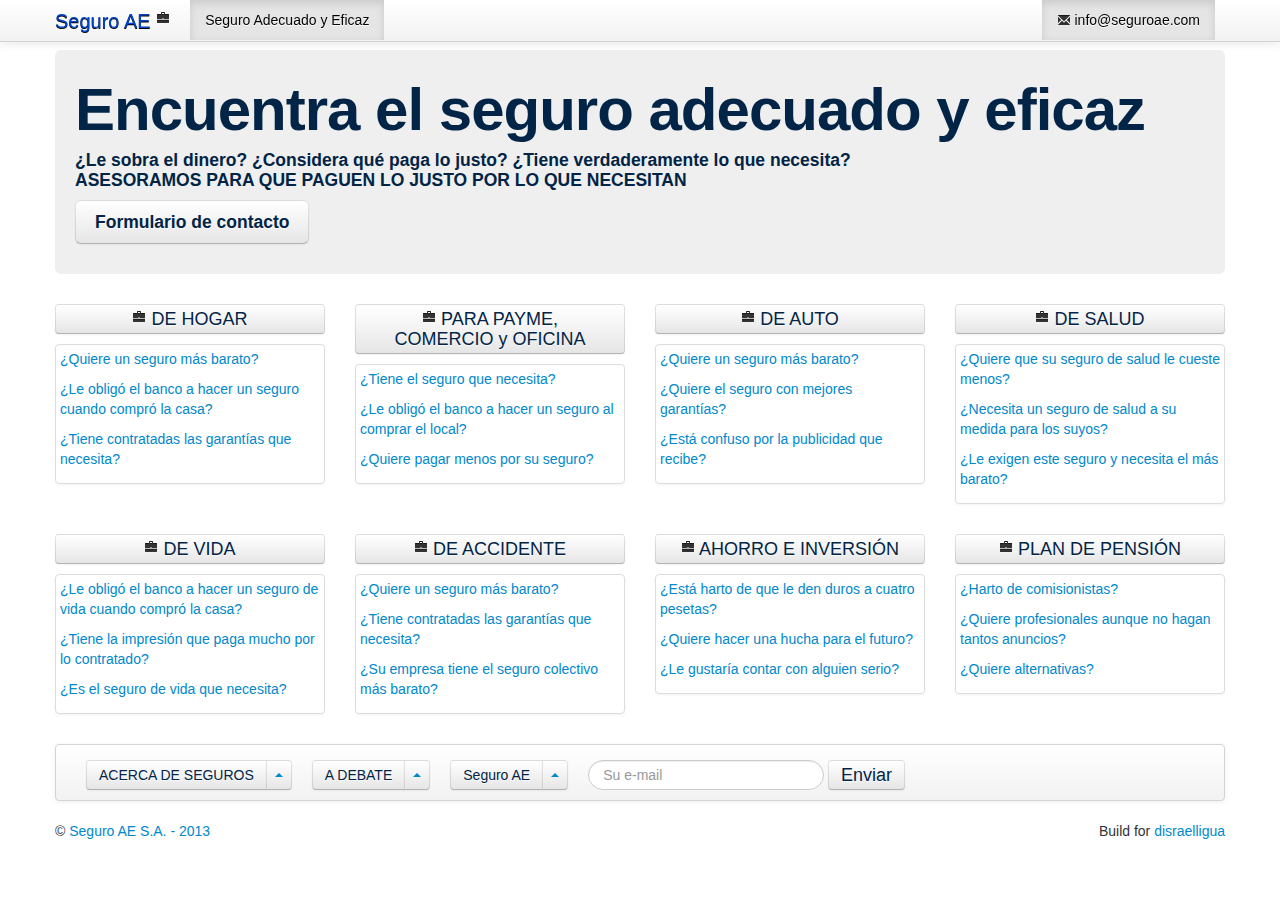
<file: index.html>
<!DOCTYPE html>
<html lang="en">
<head>
	<meta charset="utf-8">
	<title>Seguros AE - Hogar Auto Animales</title>
	<meta name="viewport" content="width=device-width, initial-scale=1.0">
  <meta name="keywords" content="Tiene contratadas las garantías que necesita, seguro más barato, Quiere pagar menos por su seguro, Harto de comisionistas">
	<meta name="description" content="Seguro AE, somos profesionales en seguros, para su vivienda, coche, mascotas, planes de pensiones, seguro de vida.">
	<meta name="author" content="">

	<!-- Le styles -->
	<link href="css/bootstrap.css" rel="stylesheet">
	<link href="css/bootstrap-responsive.css" rel="stylesheet">
<style type="text/css">
    body { padding-top: 50px; padding-bottom: 40px; }
  </style>
	<!-- Le HTML5 shim, for IE6-8 support of HTML5 elements -->
	<!--[if lt IE 9]>
		<script src="//html5shim.googlecode.com/svn/trunk/html5.js"></script>
	<![endif]-->

	<!-- Le fav and touch icons -->
	<link rel="shortcut icon" href="http://twitter.github.com/bootstrap/assets/images/favicon.ico">
	<link rel="apple-touch-icon" href="images/apple-touch-icon.png">
	<link rel="apple-touch-icon" sizes="72x72" href="http://twitter.github.com/bootstrap/assets/images/apple-touch-icon-72x72.png">
	<link rel="apple-touch-icon" sizes="114x114" href="http://twitter.github.com/bootstrap/assets/images/apple-touch-icon-114x114.png">
</head>
<body>

<!-- Navegacion superior
================================================== -->
  <div class="navbar navbar-fixed-top">
    <div class="navbar-inner">
      <div class="container">
        <a class="btn btn-navbar" data-toggle="collapse" data-target=".nav-collapse">
          <span class="icon-bar"></span>
          <span class="icon-bar"></span>
          <span class="icon-bar"></span>
        </a>
        <a class="brand" href="index.html">Seguro AE <i class="icon-briefcase"></i></a>
        <div class="nav-collapse">
          <ul class="nav">
            <li class="active"><a href="index.html">Seguro Adecuado y Eficaz</a></li>
          </ul>
        </div> 
        <div class="nav-collapse pull-right">
          <ul class="nav">
            <li class="active"><a href="#"> <i class="icon-envelope"></i> info@seguroae.com</a></li>
          </ul>
        </div> 
      </div>
    </div>
  </div><!-- /.navbar navbar-fixed-top -->

<!-- jumbotron
================================================== -->
<div class="container">
      <!-- Main component for a primary marketing message or call to action -->
   
        <div class="hero-unit">
          <h1>Encuentra el seguro adecuado y eficaz</h1>
          <h4> ¿Le sobra el dinero? ¿Considera qué paga lo justo? ¿Tiene verdaderamente lo que necesita?<br>
ASESORAMOS PARA QUE PAGUEN LO JUSTO POR LO QUE NECESITAN</h4>
          <h4><a class="btn btn-default btn-large" href="#">Formulario de contacto</a></h4>
          </div>
    
</div> <!-- /jumbotron -->

<!-- Contenedor
================================================== -->
<div class="container">
    <ul class="thumbnails">

      <li class="span3">
        <p><a class="btn btn-default btn-lg btn-block" href="seguro-hogar.html"><i class="icon-briefcase"></i> DE HOGAR</a></p>
        <!-- <h3>DE HOGAR</h3> -->
        <a class="thumbnail" href="seguro-hogar.html">
          <!-- <img src="http://lorempixel.com/output/sports-q-c-360-240-8.jpg" alt=""> -->
          <p>¿Quiere un seguro más barato?</p>

          <p>¿Le obligó el banco a hacer un seguro cuando compró la casa?</p>

          <p>¿Tiene contratadas las garantías que necesita?</p>
        </a>
      </li>
      <!--  -->
      <li class="span3">
        <p><a class="btn btn-default btn-lg btn-block" href="#"><i class="icon-briefcase"></i> PARA PAYME, <br />COMERCIO y OFICINA</a></p>
        <!-- <h3>DE HOGAR</h3> -->
        <a class="thumbnail" href="#">
          <!-- <img src="http://lorempixel.com/output/transport-q-c-360-240-3.jpg" alt=""> -->
          <p>¿Tiene el seguro que necesita?</p>

          <p>¿Le obligó el banco a hacer un seguro al comprar el local?</p>

          <p>¿Quiere pagar menos por su seguro?</p>
        </a>
      </li>
      <!--  -->
      <li class="span3">
        <p><a class="btn btn-default btn-lg btn-block" href="#"><i class="icon-briefcase"></i> DE AUTO</a></p>
        <!-- <h3>DE HOGAR</h3> -->
        <a class="thumbnail" href="#">
          <!-- <img src="http://lorempixel.com/output/sports-q-c-360-240-8.jpg" alt=""> -->
          <p>¿Quiere un seguro más barato?</p>

          <p>¿Quiere el seguro con mejores garantías?</p>

          <p>¿Está confuso por la publicidad que recibe?</p>
        </a>
      </li>
      <!--  -->
      <li class="span3">
        <p><a class="btn btn-default btn-lg btn-block" href="#"><i class="icon-briefcase"></i> DE SALUD</a></p>
        <!-- <h3>DE HOGAR</h3> -->
        <a class="thumbnail" href="#">
          <!-- <img src="http://lorempixel.com/output/sports-q-c-360-240-8.jpg" alt=""> -->
          <p>¿Quiere que su seguro de salud le cueste menos?</p>

          <p>¿Necesita un seguro de salud a su medida para los suyos?</p>

          <p>¿Le exigen este seguro y necesita el más barato?</p>
        </a>
      </li>
    </ul>

    <ul class="thumbnails">
      <li class="span3">
        <p><a class="btn btn-default btn-lg btn-block" href="#"><i class="icon-briefcase"></i> DE VIDA</a></p>
        <!-- <h3>DE HOGAR</h3> -->
        <a class="thumbnail" href="#">
          <!-- <img src="http://lorempixel.com/output/sports-q-c-360-240-8.jpg" alt=""> -->
          <p>¿Le obligó el banco a hacer un seguro de vida cuando compró la casa?</p>

          <p>¿Tiene la impresión que paga mucho por lo contratado?</p>

          <p>¿Es el seguro de vida que necesita?</p>
        </a>
      </li>
      <!--  -->
      <li class="span3">
        <p><a class="btn btn-default btn-lg btn-block" href="#"><i class="icon-briefcase"></i> DE ACCIDENTE</a></p>
        <!-- <h3>DE HOGAR</h3> -->
        <a class="thumbnail" href="#">
          <!-- <img src="http://lorempixel.com/output/sports-q-c-360-240-8.jpg" alt=""> -->
          <p>¿Quiere un seguro más barato?</p>

          <p>¿Tiene contratadas las garantías que necesita?</p>

          <p>¿Su empresa tiene el seguro colectivo más barato?</p>
        </a>
      </li>
      <!--  -->
      <li class="span3">
        <p><a class="btn btn-default btn-lg btn-block" href="#"><i class="icon-briefcase"></i> AHORRO E INVERSIÓN</a></p>
        <!-- <h3>DE HOGAR</h3> -->
        <a class="thumbnail" href="#">
          <!-- <img src="http://lorempixel.com/output/sports-q-c-360-240-8.jpg" alt=""> -->
          <p>¿Está harto de que le den duros a cuatro pesetas?</p>

          <p>¿Quiere hacer una hucha para el futuro?</p>

          <p>¿Le gustaría contar con alguien serio?</p>
        </a>
      </li>
      <!--  -->
      <li class="span3">
        <p><a class="btn btn-default btn-lg btn-block" href="#"><i class="icon-briefcase"></i> PLAN DE PENSIÓN</a></p>
        <!-- <h3>DE HOGAR</h3> -->
        <a class="thumbnail" href="#">
          <!-- <img src="http://lorempixel.com/output/sports-q-c-360-240-8.jpg" alt=""> -->
          <p>¿Harto de comisionistas?</p>

          <p>¿Quiere profesionales aunque no hagan tantos anuncios?</p>

          <p>¿Quiere alternativas?</p>
        </a>
    </ul>
</div>

<!-- Carousel
================================================== -->

<!-- <div class="container">
    <div class="row-fluid"> -->
    <!-- <div class="span1"></div> -->
    <!-- <div class="span12">    <div id="myCarousel" class="carousel slide">
    <ol class="carousel-indicators">
    <li data-target="#myCarousel" data-slide-to="0" class="active">Actualidad Seguros AE</li>
    <li data-target="#myCarousel" data-slide-to="1"></li>
    <li data-target="#myCarousel" data-slide-to="2"></li>
    </ol> -->
    <!-- Carousel items -->
    <!-- <div class="carousel-inner">
    <div class="active item"><img src="http://lorempixel.com/output/people-q-c-1200-110-1.jpg" alt=""></div>
    <div class="item"><img src="http://lorempixel.com/output/nature-q-g-1200-110-1.jpg" alt=""></div>
    <div class="item"><img src="http://lorempixel.com/output/people-q-c-1200-110-1.jpg" alt=""></div>
    </div> -->
    <!-- Carousel nav -->
<!--     <a class="carousel-control left" href="#myCarousel" data-slide="prev">&lsaquo;</a>
    <a class="carousel-control right" href="#myCarousel" data-slide="next">&rsaquo;</a> -->
    <!-- </div>
    </div> -->

    <!-- <div class="span1"></div> -->
    </div>
</div><!-- /.carousel -->

<!-- menu Inferior
================================================== -->
<div class="container">
    <div class="navbar">
      <div class="navbar-inner">
        <!-- <a class="brand" href="#">Title</a> -->
        <ul class="nav">
          <li style="padding:10px;">
            <div class="btn-group dropup">
              <button class="btn">ACERCA DE SEGUROS</button>
              <button class="btn dropdown-toggle" data-toggle="dropdown">
              <span class="caret"></span>
              </button>
              <ul class="dropdown-menu">
                <!-- dropdown menu links -->
                <li><a href="#">Definiciones</a></li>
                <li><a href="#">Legislación</a></li>
                <li><a href="#">Empresas</a></li>
                <li><a href="#">Asoc. Sectoriales</a></li>
                <li><a href="#">Asoc. de Consumidores</a></li>
              </ul>
              </div>
          </li>
          <li style="padding:10px;">
              <div class="btn-group dropup">
              <button class="btn">A DEBATE</button>
              <button class="btn dropdown-toggle" data-toggle="dropdown">
              <span class="caret"></span>
              </button>
              <ul class="dropdown-menu">
                <!-- dropdown menu links -->
                <li><a href="#">Salud Privada</a></li>
                <li><a href="#">Fondos de Pensiones</a></li>
                <li><a href="#">Seguros On-line</a></li>
                <li><a href="#">Seguridad del Sector</a></li>
              </ul>
              </div>
          </li>
          <li style="padding:10px;">
              <div class="btn-group dropup">
              <button class="btn">Seguro AE</button>
              <button class="btn dropdown-toggle" data-toggle="dropdown">
              <span class="caret"></span>
              </button>
              <ul class="dropdown-menu">
                <!-- dropdown menu links -->
                <li><a href="#">Contacto</a></li>
                <li><a href="about-us.html">About us</a></li>
                <li><a href="aviso-legal.html">Aviso Legal</a></li>
                <li><a href="#">Utilidades</a></li>
                <li><a href="#">Sitemap</a></li>
                <li><a href="#">RSS</a></li>
                <li><a href="politicas-privacidad.html">Políticas de Privacidad</a></li>
              </ul>
              </div>
          </li>
          <li style="padding:10px;">
          <form class="navbar-form pull-left">
            <input type="text" class="search-query" placeholder="Su e-mail">

            <button type="submit" class="btn">Enviar</button>
          </form>
          </li>
        </ul>
      </div>
    </div>

</div><!-- /.menu Inferior -->



<div class="container">
<!-- footer
================================================== -->
    <footer>
      <div class="container">
      <div class="row-fluid">
          <div class="span6"><p>&copy; <a href="http://www.seguroae.com/">Seguro AE S.A. - 2013</a> </p></div>
          <div class="span6" style="text-align:right;"><p>Build for <a href="http://www.euroaplicaciones.com/">disraelligua</a></p></div>
          </div>
      </div>
    </footer>
</div><!-- /.footer -->



	<!-- Le javascript
	================================================== -->
	<!-- Placed at the end of the document so the pages load faster -->
	<script src="js/jquery-1.10.1.js"></script>
	<script src="js/bootstrap.js"></script>
  
</body>
</html>
</file>
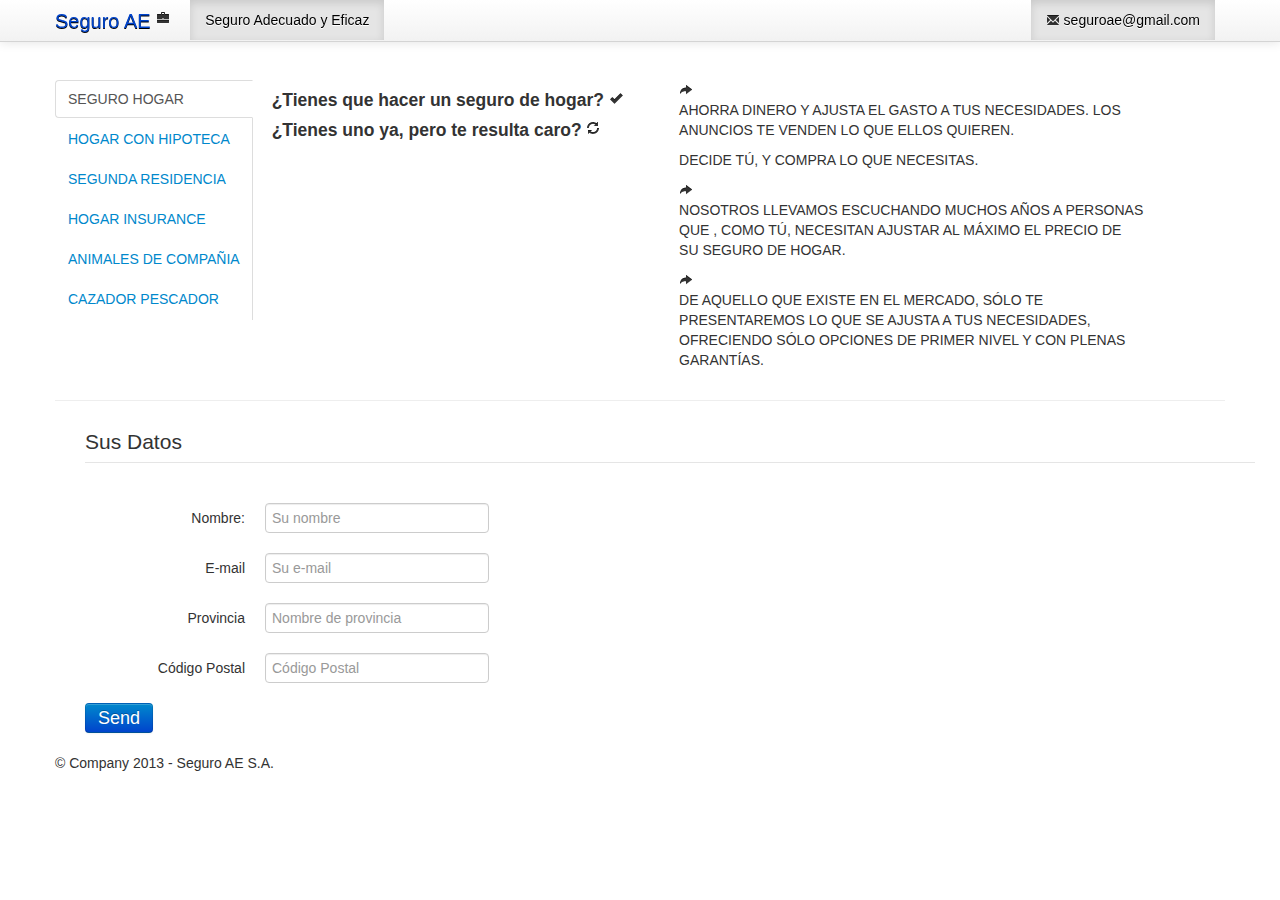
<file: about-us.html>
<!DOCTYPE html>
<html lang="en">
<head>
	<meta charset="utf-8">
	<title>Seguros AE - Hogar Auto Animales</title>
	<meta name="viewport" content="width=device-width, initial-scale=1.0">
  <meta name="keywords" content="Tiene contratadas las garantías que necesita, seguro más barato, Quiere pagar menos por su seguro, Harto de comisionistas">
	<meta name="description" content="Seguro AE, somos profesionales en seguros, para su vivienda, coche, mascotas, planes de pensiones, seguro de vida.">
	<meta name="author" content="">

	<!-- Le styles -->
	<link href="css/bootstrap.css" rel="stylesheet">
	<link href="css/bootstrap-responsive.css" rel="stylesheet">
<style type="text/css">
    body { padding-top: 80px; padding-bottom: 40px; }
  </style>
	<!-- Le HTML5 shim, for IE6-8 support of HTML5 elements -->
	<!--[if lt IE 9]>
		<script src="//html5shim.googlecode.com/svn/trunk/html5.js"></script>
	<![endif]-->

	<!-- Le fav and touch icons -->
	<link rel="shortcut icon" href="http://twitter.github.com/bootstrap/assets/images/favicon.ico">
	<link rel="apple-touch-icon" href="images/apple-touch-icon.png">
	<link rel="apple-touch-icon" sizes="72x72" href="http://twitter.github.com/bootstrap/assets/images/apple-touch-icon-72x72.png">
	<link rel="apple-touch-icon" sizes="114x114" href="http://twitter.github.com/bootstrap/assets/images/apple-touch-icon-114x114.png">
</head>
<body>
<!-- Navegacion superior
================================================== -->
  <div class="navbar navbar-fixed-top">
    <div class="navbar-inner">
      <div class="container">
        <a class="btn btn-navbar" data-toggle="collapse" data-target=".nav-collapse">
          <span class="icon-bar"></span>
          <span class="icon-bar"></span>
          <span class="icon-bar"></span>
        </a>
        <a class="brand" href="index.html">Seguro AE <i class="icon-briefcase"></i></a>
        <div class="nav-collapse">
          <ul class="nav">
            <li class="active"><a href="#">Seguro Adecuado y Eficaz</a></li>
          </ul>
        </div> 
        <div class="nav-collapse pull-right">
          <ul class="nav">
            <li class="active"><a href="#"> <i class="icon-envelope"></i> seguroae@gmail.com</a></li>
          </ul>
        </div> 
      </div>
    </div>
  </div><!-- /.navbar navbar-fixed-top -->



<!-- container
================================================== -->
<div class="container">
<div class="row-fluid">
	<div class="tabbable tabs-left">
			<ul class="nav nav-tabs">
				<li class="active">
					<a href="#1" class="" data-toggle="tab">SEGURO HOGAR</a>
				</li>
				<li>
					<a href="#2" class="" data-toggle="tab">HOGAR CON HIPOTECA</a>
				</li>
				<li>
					<a href="#3" class="" data-toggle="tab">SEGUNDA RESIDENCIA</a>
				</li>
				<li>
					<a href="#4" class="" data-toggle="tab">HOGAR INSURANCE</a>
				</li>
				<li>
					<a href="#5" class="" data-toggle="tab">ANIMALES DE COMPA&Ntilde;IA</a>
				</li>
				<li>
					<a href="#6" class="" data-toggle="tab">CAZADOR PESCADOR</a>
				</li>
			</ul>
	<div class="tab-content">
		<div class="tab-pane active" id="1">
			<div class="span5">
				<h4>¿Tienes que hacer un seguro de hogar? <i class="icon-ok"></i></h4>
				<h4>¿Tienes uno ya, pero te resulta caro? <i class="icon-refresh"></i></h4>
			</div>
			<div class="span6"><i class="icon-share-alt"></i>
				<p>AHORRA DINERO Y AJUSTA EL GASTO A TUS NECESIDADES. LOS ANUNCIOS TE VENDEN LO QUE ELLOS QUIEREN.</p>
				<p>DECIDE TÚ, Y COMPRA LO QUE NECESITAS.</p><i class="icon-share-alt"></i>
				<p>NOSOTROS LLEVAMOS ESCUCHANDO MUCHOS AÑOS A PERSONAS QUE , COMO TÚ, NECESITAN AJUSTAR AL MÁXIMO EL PRECIO DE SU SEGURO DE HOGAR. </p><i class="icon-share-alt"></i>
				<p>DE AQUELLO QUE EXISTE EN EL MERCADO, SÓLO TE PRESENTAREMOS LO QUE SE AJUSTA A TUS NECESIDADES, OFRECIENDO SÓLO OPCIONES DE PRIMER NIVEL Y CON PLENAS GARANTÍAS.</p>
			</div>
		</div>
		<div class="tab-pane" id="2">
			<div class="span5">
				<h4>¿TE OBLIGÓ EL BANCO A HACER UN SEGURO DE HOGAR AL CONTRATAR LA HIPOTECA? <i class="icon-ok"></i></h4>
				<h4>¿TIENES LA IMPRESIÓN QUE PAGAS DE MÁS Y
QUE EL BANCO SE ESTÁ APROVECHANDO DE TÍ? <i class="icon-refresh"></i></h4>
			</div>
			<div class="span6"><i class="icon-share-alt"></i>
				<p>AHORRA DINERO Y AJUSTA EL GASTO A TUS NECESIDADES. LOS ANUNCIOS TE VENDEN LO QUE ELLOS QUIEREN.</p>
				<p>DECIDE TÚ, Y COMPRA LO QUE NECESITAS.</p><i class="icon-share-alt"></i>
				<p>NOSOTROS LLEVAMOS ESCUCHANDO MUCHOS AÑOS A PERSONAS QUE , COMO TÚ, NECESITAN AJUSTAR AL MÁXIMO EL PRECIO DE SU SEGURO DE HOGAR. </p><i class="icon-share-alt"></i>
				<p>DE AQUELLO QUE EXISTE EN EL MERCADO, SÓLO TE PRESENTAREMOS LO QUE SE AJUSTA A TUS NECESIDADES, OFRECIENDO SÓLO OPCIONES DE PRIMER NIVEL Y CON PLENAS GARANTÍAS.</p>
			</div>
		</div>
		<div class="tab-pane" id="3">
			<div class="span5">
				<h4>¿TIENES LA IMPRESIÓN QUE EL SEGURO DE
TU APARTAMENTO O CASA DE CAMPO ES CARO? <i class="icon-ok"></i></h4>
				<h4>¿SABES LO QUE DEBE CUBRIR EL SEGURO DE TU SEGUNDA RESIDENCIA? <i class="icon-refresh"></i></h4>
			</div>
			<div class="span6"><i class="icon-share-alt"></i>
				<p>AHORRA DINERO Y AJUSTA EL GASTO A TUS NECESIDADES. LOS ANUNCIOS TE VENDEN LO QUE ELLOS QUIEREN.</p>
				<p>DECIDE TÚ, Y COMPRA LO QUE NECESITAS.</p><i class="icon-share-alt"></i>
				<p>NOSOTROS LLEVAMOS ESCUCHANDO MUCHOS AÑOS A PERSONAS QUE , COMO TÚ, NECESITAN AJUSTAR AL MÁXIMO EL PRECIO DE SU SEGURO DE HOGAR. </p><i class="icon-share-alt"></i>
				<p>DE AQUELLO QUE EXISTE EN EL MERCADO, SÓLO TE PRESENTAREMOS LO QUE SE AJUSTA A TUS NECESIDADES, OFRECIENDO SÓLO OPCIONES DE PRIMER NIVEL Y CON PLENAS GARANTÍAS.</p>
			</div>
		</div>
		<div class="tab-pane" id="4">
			<div class="span5">
				<h4>¿DO YOU NEED YOUR SPANISH PROPERTY´S INSURANCE IN YOUR NATIVE LANGUAGE? <i class="icon-ok"></i></h4>
				<h4>¿ARE YOU SURE YOU ARE PAYING A FAIR PRICE THAT COVERS YOUR NEEDS? <i class="icon-refresh"></i></h4>
			</div>
			<div class="span6"><i class="icon-share-alt"></i>
				<p>SPEND YOUR MONEY DEPENDING ON YOUR NEEDS.BANKS AND SAVING BANKS DO IMPOSE A HOME INSURANCE WHEN WE CONTRACT A MORTGAGE.</p><i class="icon-share-alt"></i>
				<p>OTHER SPANISH BROKERS AND COMPANIES OFFER INSURANCES WITHOUT EXPERTISE CONTACT IN NATIVE LANGUAGE. </p><i class="icon-share-alt"></i>
				<p>IF YOU DESIRE TO COMPARE OR TO CONTACT TO KNOW THE BEST OPTIONS IN SPANISH MARKET, PLEASE REFILL THE FORM AND WE WILL ANSWER IN THE FOLLOWING HOURS.</p>
			</div>
		</div>
		<div class="tab-pane" id="5">
			<div class="span5">
				<h4>¿TE OBLIGAN A TENER UN SEGURO QUE CUBRA
LA RESPONSABILIDAD CIVIL DE TU ANIMAL? <i class="icon-ok"></i></h4>
				<h4>¿TIENES YA UNO, PERO TE RESULTA CARO? <i class="icon-refresh"></i></h4>
			</div>
			<div class="span6"><i class="icon-share-alt"></i>
				<p>AHORRA DINERO Y AJUSTA EL GASTO A TUS NECESIDADES. LOS ANUNCIOS TE VENDEN LO QUE ELLOS QUIEREN.</p>
				<p>DECIDE TÚ, Y COMPRA LO QUE NECESITAS.</p><i class="icon-share-alt"></i>
				<p>NOSOTROS LLEVAMOS ESCUCHANDO MUCHOS AÑOS A PERSONAS QUE , COMO TÚ, NECESITAN AJUSTAR AL MÁXIMO EL PRECIO DE SU SEGURO DE HOGAR. </p><i class="icon-share-alt"></i>
				<p>DE AQUELLO QUE EXISTE EN EL MERCADO, SÓLO TE PRESENTAREMOS LO QUE SE AJUSTA A TUS NECESIDADES, OFRECIENDO SÓLO OPCIONES DE PRIMER NIVEL Y CON PLENAS GARANTÍAS.</p>
			</div>
		</div>
		<div class="tab-pane" id="6">
			<div class="span5">
				<h4>¿NECESITAS SEGURO DE CAZA O PESCA DE FORMA URGENTE? <i class="icon-ok"></i></h4>
				<h4>¿TIENES YA UNO, PERO TE RESULTA CARO?
¿HAS CONTRATADO SIN CONOCER LAS COBERTURAS? <i class="icon-refresh"></i></h4>
			</div>
			<div class="span6"><i class="icon-share-alt"></i>
				<p>AHORRA DINERO Y AJUSTA EL GASTO A TUS NECESIDADES. LOS ANUNCIOS TE VENDEN LO QUE ELLOS QUIEREN.</p>
				<p>DECIDE TÚ, Y COMPRA LO QUE NECESITAS.</p><i class="icon-share-alt"></i>
				<p>NOSOTROS LLEVAMOS ESCUCHANDO MUCHOS AÑOS A PERSONAS QUE , COMO TÚ, NECESITAN AJUSTAR AL MÁXIMO EL PRECIO DE SU SEGURO DE HOGAR. </p><i class="icon-share-alt"></i>
				<p>DE AQUELLO QUE EXISTE EN EL MERCADO, SÓLO TE PRESENTAREMOS LO QUE SE AJUSTA A TUS NECESIDADES, OFRECIENDO SÓLO OPCIONES DE PRIMER NIVEL Y CON PLENAS GARANTÍAS.</p>
		</div>

	</div>
	</div>
<hr>
    <div class="span12">
		<form class="form-horizontal">
			<fieldset>
			<!-- Form Name -->
			<legend>Sus Datos</legend>
			<!-- Text input-->
			<div class="control-group">
			  <label class="control-label" for="textEmail">Nombre:</label>
			  <div class="controls">
			    <input id="textNombre" name="textNombre" placeholder="Su nombre" class="input-large" required="" type="text">
			  </div>
			</div>
			<!-- Text input-->
			<div class="control-group">
			  <label class="control-label" for="textEmail">E-mail</label>
			  <div class="controls">
			    <input id="textEmail" name="textEmail" placeholder="Su e-mail" class="input-large" required="" type="text">
			  </div>
			</div>
			<!-- Text input-->
			<div class="control-group">
			  <label class="control-label" for="textCodigoPostal">Provincia</label>
			  <div class="controls">
			    <input id="textCodigoPostal" name="textCodigoPostal" placeholder="Nombre de provincia" class="input-large" type="text">
			  </div>
			</div>
			<!-- Text input-->
			<div class="control-group">
			  <label class="control-label" for="textCodigoPostal">Código Postal</label>
			  <div class="controls">
			    <input id="textCodigoPostal" name="textCodigoPostal" placeholder="Código Postal" class="input-large" type="text">
			  </div>
			</div>
			<div id="success"></div>
 			<!-- For success/fail messages -->
 			<button class="btn btn-primary pull-left" type="submit">Send</button>
			</fieldset>
		</form>
	</div>

</div><!-- /.row-fluid -->


	<!-- footer
	================================================== -->
    <footer>
      <p>&copy; Company 2013 - Seguro AE S.A.</p>
    </footer><!-- /.footer -->
</div><!-- /.container -->


	<!-- Le javascript
	================================================== -->
	<!-- Placed at the end of the document so the pages load faster -->
	<script type="text/javascript" src="js/jquery-1.10.1.js"></script>
	<script type="text/javascript" src="js/bootstrap.js"></script>
	<script type="text/javascript" src="js/bootstrap-tab.js"></script>
</body>
</html>
</file>
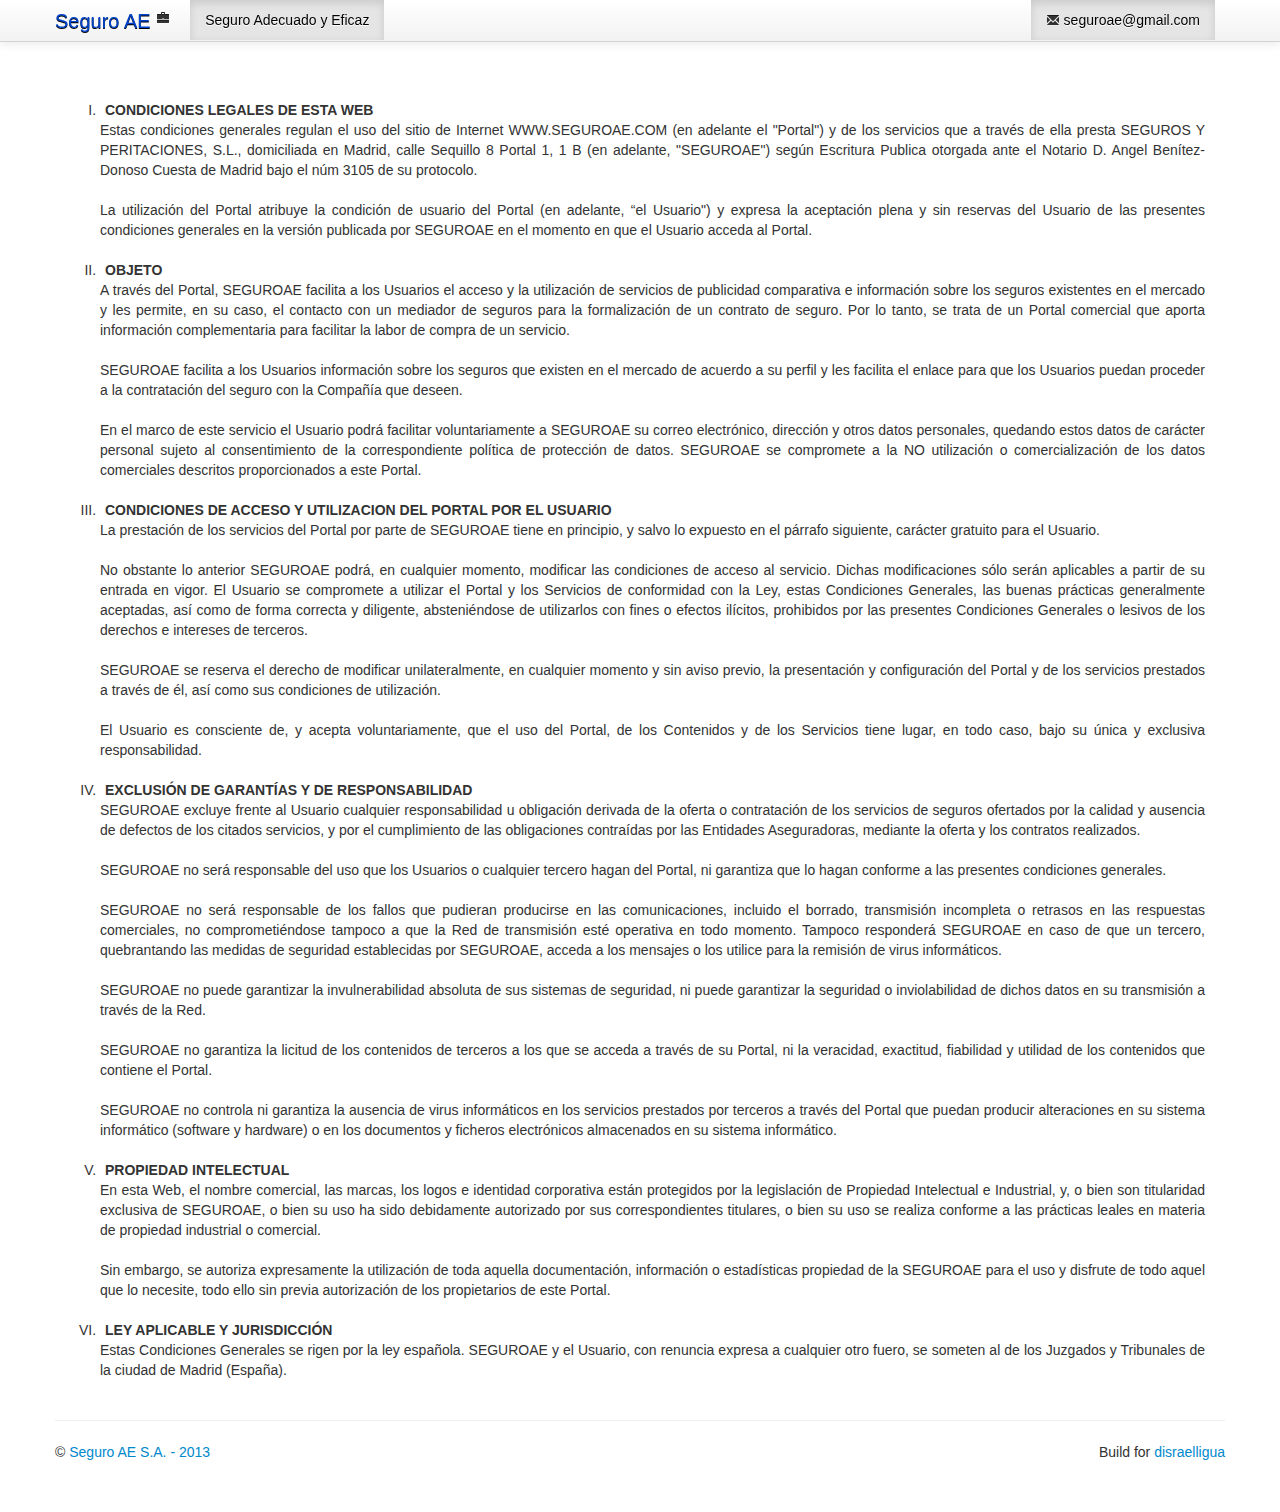
<file: aviso-legal.html>
<!DOCTYPE html>
<html lang="en">
<head>
	<meta charset="utf-8">
	<title>Seguros AE - Hogar Auto Animales</title>
	<meta name="viewport" content="width=device-width, initial-scale=1.0">
  <meta name="keywords" content="Tiene contratadas las garantías que necesita, seguro más barato, Quiere pagar menos por su seguro, Harto de comisionistas">
	<meta name="description" content="Seguro AE, somos profesionales en seguros, para su vivienda, coche, mascotas, planes de pensiones, seguro de vida.">
	<meta name="author" content="">

	<!-- Le styles -->
	<link href="css/bootstrap.css" rel="stylesheet">
	<link href="css/bootstrap-responsive.css" rel="stylesheet">
<style type="text/css">
    body { padding-top: 80px; padding-bottom: 40px; }
  </style>
	<!-- Le HTML5 shim, for IE6-8 support of HTML5 elements -->
	<!--[if lt IE 9]>
		<script src="//html5shim.googlecode.com/svn/trunk/html5.js"></script>
	<![endif]-->

	<!-- Le fav and touch icons -->
	<link rel="shortcut icon" href="http://twitter.github.com/bootstrap/assets/images/favicon.ico">
	<link rel="apple-touch-icon" href="images/apple-touch-icon.png">
	<link rel="apple-touch-icon" sizes="72x72" href="http://twitter.github.com/bootstrap/assets/images/apple-touch-icon-72x72.png">
	<link rel="apple-touch-icon" sizes="114x114" href="http://twitter.github.com/bootstrap/assets/images/apple-touch-icon-114x114.png">
</head>
<body>
<!-- Navegacion superior
================================================== -->
  <div class="navbar navbar-fixed-top">
    <div class="navbar-inner">
      <div class="container">
        <a class="btn btn-navbar" data-toggle="collapse" data-target=".nav-collapse">
          <span class="icon-bar"></span>
          <span class="icon-bar"></span>
          <span class="icon-bar"></span>
        </a>
        <a class="brand" href="index.html">Seguro AE <i class="icon-briefcase"></i></a>
        <div class="nav-collapse">
          <ul class="nav">
            <li class="active"><a href="#">Seguro Adecuado y Eficaz</a></li>
          </ul>
        </div> 
        <div class="nav-collapse pull-right">
          <ul class="nav">
            <li class="active"><a href="#"> <i class="icon-envelope"></i> seguroae@gmail.com</a></li>
          </ul>
        </div> 
      </div>
    </div>
  </div><!-- /.navbar navbar-fixed-top -->



<!-- container
================================================== -->
<div class="container">
<div class="row-fluid">
<ul style="list-style-type: upper-roman; text-align:justify;">
			<div style="margin-bottom:20px;">
				<li style="margin:20px;"><span style="font-weight:bold; margin:5px;">CONDICIONES LEGALES DE ESTA  WEB</span><br />Estas condiciones generales regulan el uso del sitio de Internet WWW.SEGUROAE.COM (en adelante el "Portal") y de los servicios que a través de ella presta SEGUROS Y PERITACIONES, S.L., domiciliada en Madrid, calle Sequillo 8  Portal 1, 1 B (en adelante, "SEGUROAE") según Escritura Publica otorgada ante el Notario D. Angel Benítez-Donoso Cuesta de Madrid bajo el núm 3105 de su protocolo.<br /><br />La utilización del Portal atribuye la condición de usuario del Portal (en adelante, “el Usuario") y expresa la aceptación plena y sin reservas del Usuario de las presentes condiciones generales en la versión publicada por SEGUROAE en el momento en que el Usuario acceda al Portal.  </li>
				<li style="margin:20px;"><span style="font-weight:bold; margin:5px;">OBJETO</span><br />A través del Portal, SEGUROAE facilita a los Usuarios el acceso y la utilización de servicios de publicidad comparativa e información sobre los seguros existentes en el mercado y les permite, en su caso, el contacto con un mediador de seguros para la formalización de un contrato de seguro. Por lo tanto, se trata de un Portal comercial que aporta información complementaria para facilitar la labor de compra de un servicio.<br /><br />
SEGUROAE facilita a los Usuarios información sobre los seguros que existen en el mercado de acuerdo a su perfil y les facilita el enlace para que los Usuarios puedan proceder a la contratación del seguro con  la Compañía que deseen. <br /><br />
En el marco de este servicio el Usuario podrá facilitar voluntariamente a SEGUROAE su correo electrónico, dirección y otros datos personales, quedando estos datos de carácter personal sujeto al consentimiento de la correspondiente política de protección de datos. SEGUROAE se compromete a la NO utilización o comercialización de los datos comerciales descritos proporcionados a este Portal.</li>
				<li style="margin:20px;"><span style="font-weight:bold; margin:5px;">CONDICIONES DE ACCESO Y UTILIZACION DEL PORTAL POR EL USUARIO</span><br />La prestación de los servicios del Portal por parte de SEGUROAE tiene en principio, y salvo lo expuesto en el párrafo siguiente, carácter gratuito para el Usuario. <br /><br />No obstante lo anterior SEGUROAE podrá, en cualquier momento, modificar las condiciones de acceso al servicio. Dichas modificaciones sólo serán aplicables a partir de su entrada en vigor. El Usuario se compromete a utilizar el Portal y los Servicios de conformidad con la Ley, estas Condiciones Generales, las buenas prácticas generalmente aceptadas, así como de forma correcta y diligente, absteniéndose de utilizarlos con fines o efectos ilícitos, prohibidos por las presentes Condiciones Generales o lesivos de los derechos e intereses de terceros.<br /><br />SEGUROAE se reserva el derecho de modificar unilateralmente, en cualquier momento y sin aviso previo, la presentación y configuración del Portal y de los servicios prestados a través de él, así como sus condiciones de utilización.<br /><br /> El Usuario es consciente de, y acepta voluntariamente, que el uso del Portal, de los Contenidos y de los Servicios tiene lugar, en todo caso, bajo su única y exclusiva responsabilidad.</li>
				<li style="margin:20px;"><span style="font-weight:bold; margin:5px;">EXCLUSIÓN DE GARANTÍAS Y DE RESPONSABILIDAD</span><br />SEGUROAE excluye frente al Usuario cualquier responsabilidad u obligación derivada de la oferta o contratación de los servicios de seguros ofertados por la calidad y ausencia de defectos de los citados servicios, y por el cumplimiento de las obligaciones contraídas por las Entidades Aseguradoras, mediante la oferta y los contratos realizados.<br /><br />SEGUROAE no será responsable del uso que los Usuarios o cualquier tercero hagan del Portal, ni garantiza que lo hagan conforme a las presentes condiciones generales.<br /><br />SEGUROAE no será responsable de los fallos que pudieran producirse en las comunicaciones, incluido el borrado, transmisión incompleta o retrasos en las respuestas comerciales, no comprometiéndose tampoco a que la Red de transmisión esté operativa en todo momento. Tampoco responderá SEGUROAE en caso de que un tercero, quebrantando las medidas de seguridad establecidas por SEGUROAE, acceda a los mensajes o los utilice para la remisión de virus informáticos. <br /><br />SEGUROAE no puede garantizar la invulnerabilidad absoluta de sus sistemas de seguridad, ni puede garantizar la seguridad o inviolabilidad de dichos datos en su transmisión a través de la Red.<br /><br />SEGUROAE no garantiza la licitud de los contenidos de terceros a los que se acceda a través de su Portal, ni la veracidad, exactitud, fiabilidad y utilidad de los contenidos que contiene el Portal. <br /><br />SEGUROAE no controla ni garantiza la ausencia de virus informáticos en los servicios prestados por terceros a través del Portal que puedan producir alteraciones en su sistema informático (software y hardware) o en los documentos y ficheros electrónicos almacenados en su sistema informático.</li>
				<li style="margin:20px;"><span style="font-weight:bold; margin:5px;">PROPIEDAD INTELECTUAL</span><br />En esta Web, el nombre comercial, las marcas, los logos e identidad corporativa están protegidos por la legislación de Propiedad Intelectual e Industrial, y, o bien son titularidad exclusiva de SEGUROAE, o bien su uso ha sido debidamente autorizado por sus correspondientes titulares, o bien su uso se realiza conforme a las prácticas leales en materia de propiedad industrial o comercial.<br /><br /> Sin embargo, se autoriza expresamente la utilización de toda aquella documentación, información o estadísticas propiedad de la SEGUROAE para el uso y disfrute de todo aquel que lo necesite, todo ello sin previa autorización de los propietarios de este Portal.</li>
				<li style="margin:20px;"><span style="font-weight:bold; margin:5px;">LEY APLICABLE Y JURISDICCIÓN</span><br />Estas Condiciones Generales se rigen por la ley española. SEGUROAE y el Usuario, con renuncia expresa a cualquier otro fuero, se someten al de los Juzgados y Tribunales de la ciudad de Madrid (España). </li>
			</div>
			</ul>

</div><!-- /.row-fluid -->

<hr>
	<!-- footer
	================================================== -->
    <footer>
    	<div class="container">
			<div class="row-fluid">
    			<div class="span6"><p>&copy; <a href="http://www.seguroae.com/">Seguro AE S.A. - 2013</a> </p></div>
    			<div class="span6" style="text-align:right;"><p>Build for <a href="http://www.euroaplicaciones.com/">disraelligua</a></p></div>
      		</div>
  		</div>
    </footer><!-- /.footer -->
</div><!-- /.container -->


	<!-- Le javascript
	================================================== -->
	<!-- Placed at the end of the document so the pages load faster -->
	<script type="text/javascript" src="js/jquery-1.10.1.js"></script>
	<script type="text/javascript" src="js/bootstrap.js"></script>
	<script type="text/javascript" src="js/bootstrap-tab.js"></script>
</body>
</html>
</file>
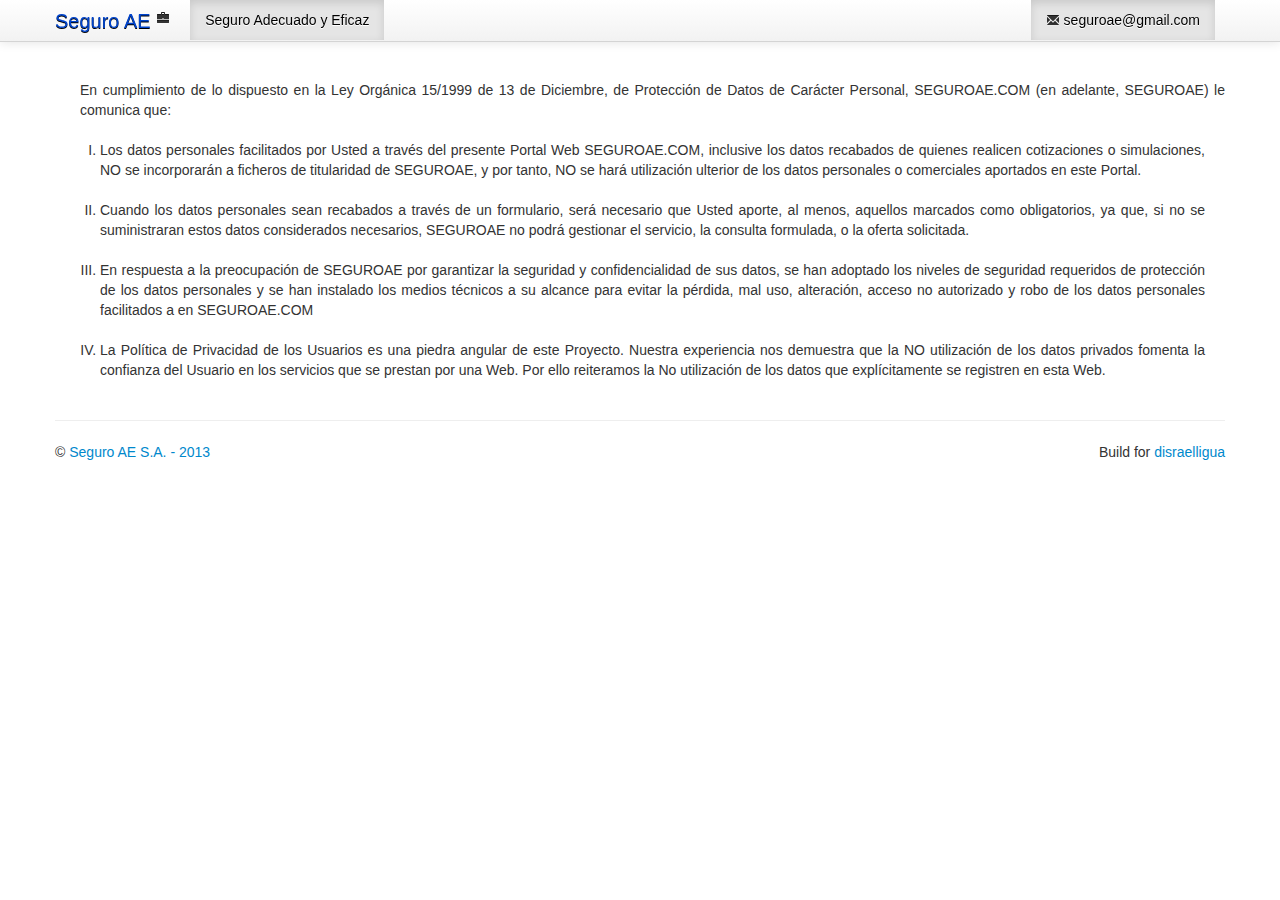
<file: politicas-privacidad.html>
<!DOCTYPE html>
<html lang="en">
<head>
	<meta charset="utf-8">
	<title>Seguros AE - Hogar Auto Animales</title>
	<meta name="viewport" content="width=device-width, initial-scale=1.0">
  <meta name="keywords" content="Tiene contratadas las garantías que necesita, seguro más barato, Quiere pagar menos por su seguro, Harto de comisionistas">
	<meta name="description" content="Seguro AE, somos profesionales en seguros, para su vivienda, coche, mascotas, planes de pensiones, seguro de vida.">
	<meta name="author" content="">

	<!-- Le styles -->
	<link href="css/bootstrap.css" rel="stylesheet">
	<link href="css/bootstrap-responsive.css" rel="stylesheet">
<style type="text/css">
    body { padding-top: 80px; padding-bottom: 40px; }
  </style>
	<!-- Le HTML5 shim, for IE6-8 support of HTML5 elements -->
	<!--[if lt IE 9]>
		<script src="//html5shim.googlecode.com/svn/trunk/html5.js"></script>
	<![endif]-->

	<!-- Le fav and touch icons -->
	<link rel="shortcut icon" href="http://twitter.github.com/bootstrap/assets/images/favicon.ico">
	<link rel="apple-touch-icon" href="images/apple-touch-icon.png">
	<link rel="apple-touch-icon" sizes="72x72" href="http://twitter.github.com/bootstrap/assets/images/apple-touch-icon-72x72.png">
	<link rel="apple-touch-icon" sizes="114x114" href="http://twitter.github.com/bootstrap/assets/images/apple-touch-icon-114x114.png">
</head>
<body>
<!-- Navegacion superior
================================================== -->
  <div class="navbar navbar-fixed-top">
    <div class="navbar-inner">
      <div class="container">
        <a class="btn btn-navbar" data-toggle="collapse" data-target=".nav-collapse">
          <span class="icon-bar"></span>
          <span class="icon-bar"></span>
          <span class="icon-bar"></span>
        </a>
        <a class="brand" href="index.html">Seguro AE <i class="icon-briefcase"></i></a>
        <div class="nav-collapse">
          <ul class="nav">
            <li class="active"><a href="#">Seguro Adecuado y Eficaz</a></li>
          </ul>
        </div> 
        <div class="nav-collapse pull-right">
          <ul class="nav">
            <li class="active"><a href="#"> <i class="icon-envelope"></i> seguroae@gmail.com</a></li>
          </ul>
        </div> 
      </div>
    </div>
  </div><!-- /.navbar navbar-fixed-top -->



<!-- container
================================================== -->
<div class="container">
	<div class="row-fluid">
		<ul style="list-style-type: upper-roman; text-align:justify;">
		<div style="margin-bottom:20px;">
		En cumplimiento de lo dispuesto en la Ley Orgánica 15/1999 de 13 de Diciembre, de Protección de Datos de Carácter Personal, SEGUROAE.COM (en adelante, SEGUROAE) le comunica que: </div>
		<div style="margin:20px;">
		<li>Los datos personales facilitados por Usted a través del presente Portal Web SEGUROAE.COM, inclusive los datos recabados de quienes realicen cotizaciones o simulaciones, NO se incorporarán a ficheros de titularidad de SEGUROAE, y por tanto,  NO se hará utilización ulterior de los datos personales o comerciales aportados en este Portal.</li><br />
		<li>Cuando los datos personales sean recabados a través de un formulario, será necesario que Usted aporte, al menos, aquellos marcados como obligatorios, ya que, si no se suministraran estos datos considerados necesarios, SEGUROAE no podrá gestionar el servicio, la consulta formulada, o la oferta solicitada.</li><br />
		<li>En respuesta a la preocupación de SEGUROAE por garantizar la seguridad y confidencialidad de sus datos, se han adoptado los niveles de seguridad requeridos de protección de los datos personales y se han instalado los medios técnicos a su alcance para evitar la pérdida, mal uso, alteración, acceso no autorizado y robo de los datos personales facilitados a en SEGUROAE.COM</li><br />
		<li>La Política de Privacidad de los Usuarios es una piedra angular de este Proyecto. Nuestra experiencia nos demuestra que la NO utilización de los datos privados fomenta la confianza del Usuario en los servicios que se prestan por una Web. Por ello reiteramos la No utilización de los datos  que explícitamente se registren en esta Web.</li>
		</div>
		</ul>
</div>
<hr>
	<!-- footer
	================================================== -->
    <footer>
    	<div class="container">
			<div class="row-fluid">
    			<div class="span6"><p>&copy; <a href="http://www.seguroae.com/">Seguro AE S.A. - 2013</a> </p></div>
    			<div class="span6" style="text-align:right;"><p>Build for <a href="http://www.euroaplicaciones.com/">disraelligua</a></p></div>
      		</div>
  		</div>
    </footer><!-- /.footer -->
</div><!-- /.container -->


	<!-- Le javascript
	================================================== -->
	<!-- Placed at the end of the document so the pages load faster -->
	<script type="text/javascript" src="js/jquery-1.10.1.js"></script>
	<script type="text/javascript" src="js/bootstrap.js"></script>
	<script type="text/javascript" src="js/bootstrap-tab.js"></script>
</body>
</html>
</file>
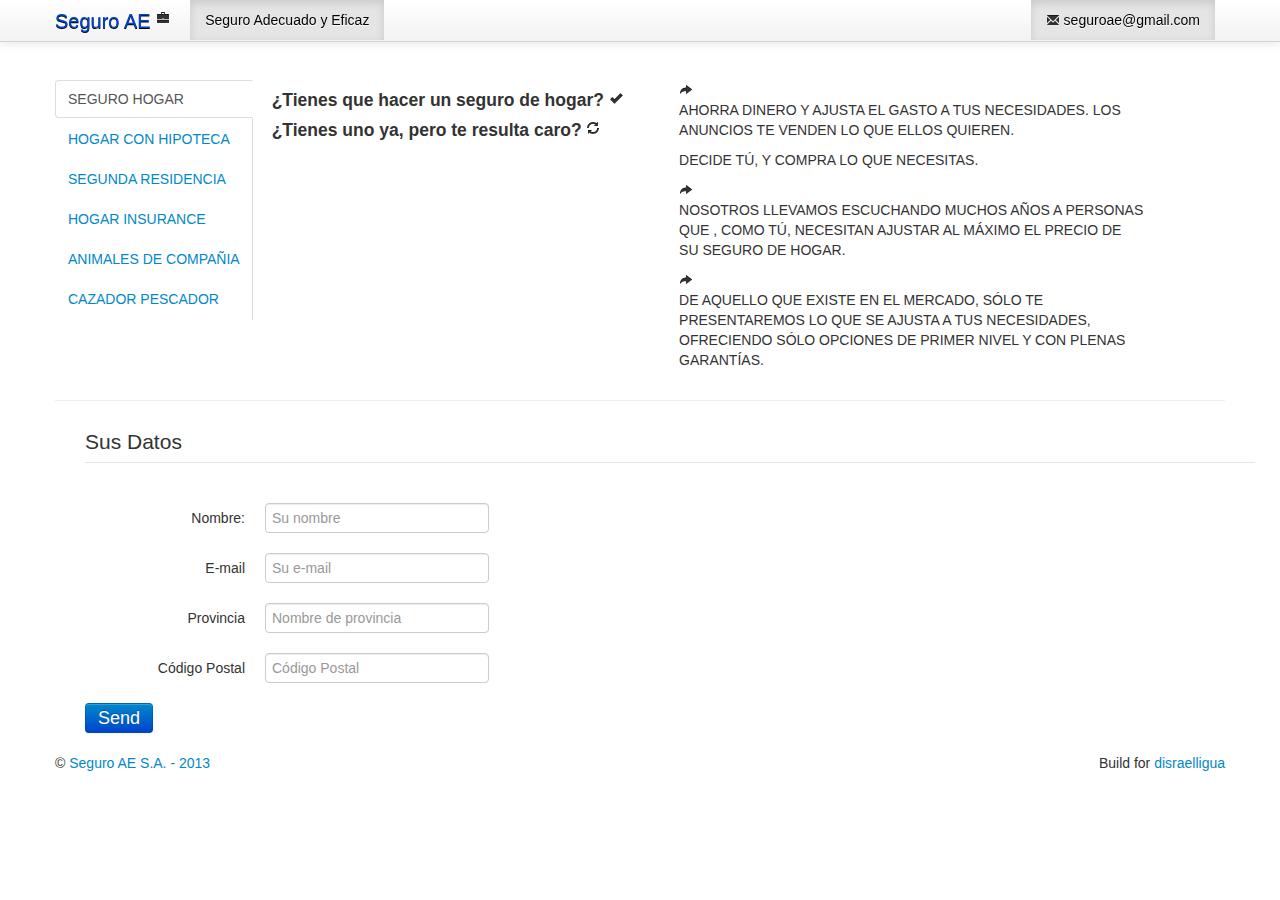
<file: seguro-hogar.html>
<!DOCTYPE html>
<html lang="en">
<head>
	<meta charset="utf-8">
	<title>Seguros AE - Hogar Auto Animales</title>
	<meta name="viewport" content="width=device-width, initial-scale=1.0">
  <meta name="keywords" content="Tiene contratadas las garantías que necesita, seguro más barato, Quiere pagar menos por su seguro, Harto de comisionistas">
	<meta name="description" content="Seguro AE, somos profesionales en seguros, para su vivienda, coche, mascotas, planes de pensiones, seguro de vida.">
	<meta name="author" content="">

	<!-- Le styles -->
	<link href="css/bootstrap.css" rel="stylesheet">
	<link href="css/bootstrap-responsive.css" rel="stylesheet">
<style type="text/css">
    body { padding-top: 80px; padding-bottom: 40px; }
  </style>
	<!-- Le HTML5 shim, for IE6-8 support of HTML5 elements -->
	<!--[if lt IE 9]>
		<script src="//html5shim.googlecode.com/svn/trunk/html5.js"></script>
	<![endif]-->

	<!-- Le fav and touch icons -->
	<link rel="shortcut icon" href="http://twitter.github.com/bootstrap/assets/images/favicon.ico">
	<link rel="apple-touch-icon" href="images/apple-touch-icon.png">
	<link rel="apple-touch-icon" sizes="72x72" href="http://twitter.github.com/bootstrap/assets/images/apple-touch-icon-72x72.png">
	<link rel="apple-touch-icon" sizes="114x114" href="http://twitter.github.com/bootstrap/assets/images/apple-touch-icon-114x114.png">
</head>
<body>
<!-- Navegacion superior
================================================== -->
  <div class="navbar navbar-fixed-top">
    <div class="navbar-inner">
      <div class="container">
        <a class="btn btn-navbar" data-toggle="collapse" data-target=".nav-collapse">
          <span class="icon-bar"></span>
          <span class="icon-bar"></span>
          <span class="icon-bar"></span>
        </a>
        <a class="brand" href="index.html">Seguro AE <i class="icon-briefcase"></i></a>
        <div class="nav-collapse">
          <ul class="nav">
            <li class="active"><a href="index.html">Seguro Adecuado y Eficaz</a></li>
          </ul>
        </div> 
        <div class="nav-collapse pull-right">
          <ul class="nav">
            <li class="active"><a href="#"> <i class="icon-envelope"></i> seguroae@gmail.com</a></li>
          </ul>
        </div> 
      </div>
    </div>
  </div><!-- /.navbar navbar-fixed-top -->



<!-- container
================================================== -->
<div class="container">
<div class="row-fluid">
	<div class="tabbable tabs-left">
			<ul class="nav nav-tabs">
				<li class="active">
					<a href="#1" class="" data-toggle="tab">SEGURO HOGAR</a>
				</li>
				<li>
					<a href="#2" class="" data-toggle="tab">HOGAR CON HIPOTECA</a>
				</li>
				<li>
					<a href="#3" class="" data-toggle="tab">SEGUNDA RESIDENCIA</a>
				</li>
				<li>
					<a href="#4" class="" data-toggle="tab">HOGAR INSURANCE</a>
				</li>
				<li>
					<a href="#5" class="" data-toggle="tab">ANIMALES DE COMPA&Ntilde;IA</a>
				</li>
				<li>
					<a href="#6" class="" data-toggle="tab">CAZADOR PESCADOR</a>
				</li>
			</ul>
	<div class="tab-content">
		<div class="tab-pane active" id="1">
			<div class="span5">
				<h4>¿Tienes que hacer un seguro de hogar? <i class="icon-ok"></i></h4>
				<h4>¿Tienes uno ya, pero te resulta caro? <i class="icon-refresh"></i></h4>
			</div>
			<div class="span6"><i class="icon-share-alt"></i>
				<p>AHORRA DINERO Y AJUSTA EL GASTO A TUS NECESIDADES. LOS ANUNCIOS TE VENDEN LO QUE ELLOS QUIEREN.</p>
				<p>DECIDE TÚ, Y COMPRA LO QUE NECESITAS.</p><i class="icon-share-alt"></i>
				<p>NOSOTROS LLEVAMOS ESCUCHANDO MUCHOS AÑOS A PERSONAS QUE , COMO TÚ, NECESITAN AJUSTAR AL MÁXIMO EL PRECIO DE SU SEGURO DE HOGAR. </p><i class="icon-share-alt"></i>
				<p>DE AQUELLO QUE EXISTE EN EL MERCADO, SÓLO TE PRESENTAREMOS LO QUE SE AJUSTA A TUS NECESIDADES, OFRECIENDO SÓLO OPCIONES DE PRIMER NIVEL Y CON PLENAS GARANTÍAS.</p>
			</div>
		</div>
		<div class="tab-pane" id="2">
			<div class="span5">
				<h4>¿TE OBLIGÓ EL BANCO A HACER UN SEGURO DE HOGAR AL CONTRATAR LA HIPOTECA? <i class="icon-ok"></i></h4>
				<h4>¿TIENES LA IMPRESIÓN QUE PAGAS DE MÁS Y
QUE EL BANCO SE ESTÁ APROVECHANDO DE TÍ? <i class="icon-refresh"></i></h4>
			</div>
			<div class="span6"><i class="icon-share-alt"></i>
				<p>AHORRA DINERO Y AJUSTA EL GASTO A TUS NECESIDADES. LOS ANUNCIOS TE VENDEN LO QUE ELLOS QUIEREN.</p>
				<p>DECIDE TÚ, Y COMPRA LO QUE NECESITAS.</p><i class="icon-share-alt"></i>
				<p>NOSOTROS LLEVAMOS ESCUCHANDO MUCHOS AÑOS A PERSONAS QUE , COMO TÚ, NECESITAN AJUSTAR AL MÁXIMO EL PRECIO DE SU SEGURO DE HOGAR. </p><i class="icon-share-alt"></i>
				<p>DE AQUELLO QUE EXISTE EN EL MERCADO, SÓLO TE PRESENTAREMOS LO QUE SE AJUSTA A TUS NECESIDADES, OFRECIENDO SÓLO OPCIONES DE PRIMER NIVEL Y CON PLENAS GARANTÍAS.</p>
			</div>
		</div>
		<div class="tab-pane" id="3">
			<div class="span5">
				<h4>¿TIENES LA IMPRESIÓN QUE EL SEGURO DE
TU APARTAMENTO O CASA DE CAMPO ES CARO? <i class="icon-ok"></i></h4>
				<h4>¿SABES LO QUE DEBE CUBRIR EL SEGURO DE TU SEGUNDA RESIDENCIA? <i class="icon-refresh"></i></h4>
			</div>
			<div class="span6"><i class="icon-share-alt"></i>
				<p>AHORRA DINERO Y AJUSTA EL GASTO A TUS NECESIDADES. LOS ANUNCIOS TE VENDEN LO QUE ELLOS QUIEREN.</p>
				<p>DECIDE TÚ, Y COMPRA LO QUE NECESITAS.</p><i class="icon-share-alt"></i>
				<p>NOSOTROS LLEVAMOS ESCUCHANDO MUCHOS AÑOS A PERSONAS QUE , COMO TÚ, NECESITAN AJUSTAR AL MÁXIMO EL PRECIO DE SU SEGURO DE HOGAR. </p><i class="icon-share-alt"></i>
				<p>DE AQUELLO QUE EXISTE EN EL MERCADO, SÓLO TE PRESENTAREMOS LO QUE SE AJUSTA A TUS NECESIDADES, OFRECIENDO SÓLO OPCIONES DE PRIMER NIVEL Y CON PLENAS GARANTÍAS.</p>
			</div>
		</div>
		<div class="tab-pane" id="4">
			<div class="span5">
				<h4>¿DO YOU NEED YOUR SPANISH PROPERTY´S INSURANCE IN YOUR NATIVE LANGUAGE? <i class="icon-ok"></i></h4>
				<h4>¿ARE YOU SURE YOU ARE PAYING A FAIR PRICE THAT COVERS YOUR NEEDS? <i class="icon-refresh"></i></h4>
			</div>
			<div class="span6"><i class="icon-share-alt"></i>
				<p>SPEND YOUR MONEY DEPENDING ON YOUR NEEDS.BANKS AND SAVING BANKS DO IMPOSE A HOME INSURANCE WHEN WE CONTRACT A MORTGAGE.</p><i class="icon-share-alt"></i>
				<p>OTHER SPANISH BROKERS AND COMPANIES OFFER INSURANCES WITHOUT EXPERTISE CONTACT IN NATIVE LANGUAGE. </p><i class="icon-share-alt"></i>
				<p>IF YOU DESIRE TO COMPARE OR TO CONTACT TO KNOW THE BEST OPTIONS IN SPANISH MARKET, PLEASE REFILL THE FORM AND WE WILL ANSWER IN THE FOLLOWING HOURS.</p>
			</div>
		</div>
		<div class="tab-pane" id="5">
			<div class="span5">
				<h4>¿TE OBLIGAN A TENER UN SEGURO QUE CUBRA
LA RESPONSABILIDAD CIVIL DE TU ANIMAL? <i class="icon-ok"></i></h4>
				<h4>¿TIENES YA UNO, PERO TE RESULTA CARO? <i class="icon-refresh"></i></h4>
			</div>
			<div class="span6"><i class="icon-share-alt"></i>
				<p>AHORRA DINERO Y AJUSTA EL GASTO A TUS NECESIDADES. LOS ANUNCIOS TE VENDEN LO QUE ELLOS QUIEREN.</p>
				<p>DECIDE TÚ, Y COMPRA LO QUE NECESITAS.</p><i class="icon-share-alt"></i>
				<p>NOSOTROS LLEVAMOS ESCUCHANDO MUCHOS AÑOS A PERSONAS QUE , COMO TÚ, NECESITAN AJUSTAR AL MÁXIMO EL PRECIO DE SU SEGURO DE HOGAR. </p><i class="icon-share-alt"></i>
				<p>DE AQUELLO QUE EXISTE EN EL MERCADO, SÓLO TE PRESENTAREMOS LO QUE SE AJUSTA A TUS NECESIDADES, OFRECIENDO SÓLO OPCIONES DE PRIMER NIVEL Y CON PLENAS GARANTÍAS.</p>
			</div>
		</div>
		<div class="tab-pane" id="6">
			<div class="span5">
				<h4>¿NECESITAS SEGURO DE CAZA O PESCA DE FORMA URGENTE? <i class="icon-ok"></i></h4>
				<h4>¿TIENES YA UNO, PERO TE RESULTA CARO?
¿HAS CONTRATADO SIN CONOCER LAS COBERTURAS? <i class="icon-refresh"></i></h4>
			</div>
			<div class="span6"><i class="icon-share-alt"></i>
				<p>AHORRA DINERO Y AJUSTA EL GASTO A TUS NECESIDADES. LOS ANUNCIOS TE VENDEN LO QUE ELLOS QUIEREN.</p>
				<p>DECIDE TÚ, Y COMPRA LO QUE NECESITAS.</p><i class="icon-share-alt"></i>
				<p>NOSOTROS LLEVAMOS ESCUCHANDO MUCHOS AÑOS A PERSONAS QUE , COMO TÚ, NECESITAN AJUSTAR AL MÁXIMO EL PRECIO DE SU SEGURO DE HOGAR. </p><i class="icon-share-alt"></i>
				<p>DE AQUELLO QUE EXISTE EN EL MERCADO, SÓLO TE PRESENTAREMOS LO QUE SE AJUSTA A TUS NECESIDADES, OFRECIENDO SÓLO OPCIONES DE PRIMER NIVEL Y CON PLENAS GARANTÍAS.</p>
		</div>

	</div>
	</div>
<hr>
    <div class="span12">
		<form class="form-horizontal">
			<fieldset>
			<!-- Form Name -->
			<legend>Sus Datos</legend>
			<!-- Text input-->
			<div class="control-group">
			  <label class="control-label" for="textEmail">Nombre:</label>
			  <div class="controls">
			    <input id="textNombre" name="textNombre" placeholder="Su nombre" class="input-large" required="" type="text">
			  </div>
			</div>
			<!-- Text input-->
			<div class="control-group">
			  <label class="control-label" for="textEmail">E-mail</label>
			  <div class="controls">
			    <input id="textEmail" name="textEmail" placeholder="Su e-mail" class="input-large" required="" type="text">
			  </div>
			</div>
			<!-- Text input-->
			<div class="control-group">
			  <label class="control-label" for="textCodigoPostal">Provincia</label>
			  <div class="controls">
			    <input id="textCodigoPostal" name="textCodigoPostal" placeholder="Nombre de provincia" class="input-large" type="text">
			  </div>
			</div>
			<!-- Text input-->
			<div class="control-group">
			  <label class="control-label" for="textCodigoPostal">Código Postal</label>
			  <div class="controls">
			    <input id="textCodigoPostal" name="textCodigoPostal" placeholder="Código Postal" class="input-large" type="text">
			  </div>
			</div>
			<div id="success"></div>
 			<!-- For success/fail messages -->
 			<button class="btn btn-primary pull-left" type="submit">Send</button>
			</fieldset>
		</form>
	</div>

</div><!-- /.row-fluid -->


	<!-- footer
	================================================== -->
    <footer>
    	<div class="container">
			<div class="row-fluid">
    			<div class="span6"><p>&copy; <a href="http://www.seguroae.com/">Seguro AE S.A. - 2013</a> </p></div>
    			<div class="span6" style="text-align:right;"><p>Build for <a href="http://www.euroaplicaciones.com/">disraelligua</a></p></div>
      		</div>
  		</div>
    </footer><!-- /.footer -->
</div><!-- /.container -->


	<!-- Le javascript
	================================================== -->
	<!-- Placed at the end of the document so the pages load faster -->
	<script type="text/javascript" src="js/jquery-1.10.1.js"></script>
	<script type="text/javascript" src="js/bootstrap.js"></script>
	<script type="text/javascript" src="js/bootstrap-tab.js"></script>
</body>
</html>
</file>
